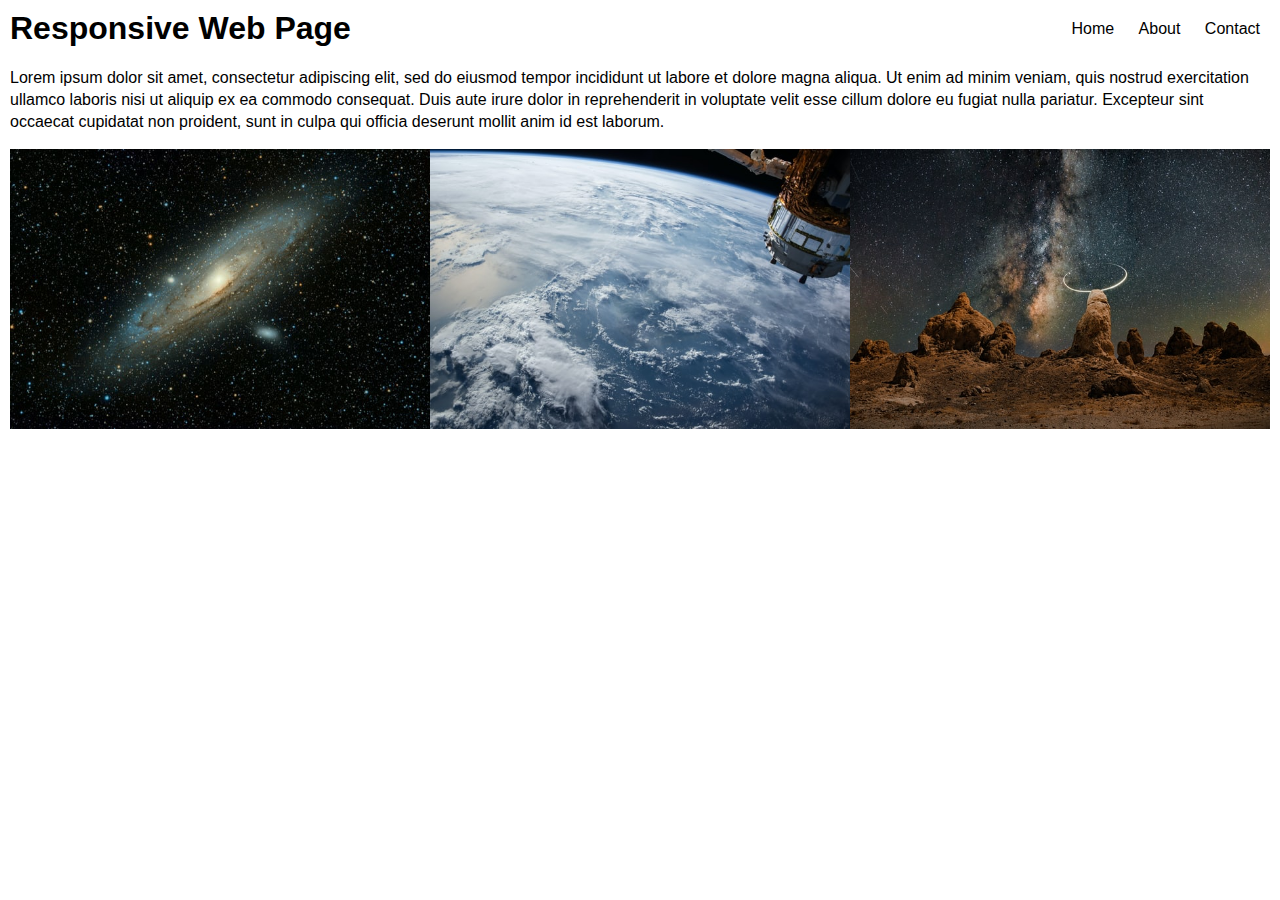
<file: L05/exercise1.html>
<!DOCTYPE html>
<html lang="en">

    <head>
        <meta charset="UTF-8">
        <!-- TODO 1: Add viewport here -->
        <meta name="viewport" content="width=device-width, initial-scale=1.0">
        <title>Responsive Web Page</title>
        <style>
            body {
                margin: 0;
                font-family: Arial, Helvetica, sans-serif;
                font-size: 16px;
                padding: 10px;
            }

            header {
                display: inline-block;
                width: 100%;
            }

            h1 {
                float: left;
                margin: 0;
            }

            nav {
                float: right;
                margin-top: 10px;
            }

            nav a {
                text-decoration: none;
                color: black;
                padding: 0 10px;
            }

            main {
                line-height: 22px;
            }

            img {
                /* TODO 2: Set the image width so that the 3 images fit in 1 row and fills the browser width */
                width: 33.33%;
                height: auto;
                float: left;
                box-sizing: border-box;
            }

            /* TODO 3: Add CSS media queries for smaller screens */
            @media only screen and (max-width: 768px) {

                /* TODO 4: Center logo */
                h1 {
                    text-align: center;
                    float: none;
                }

                /* TODO 5: Shift navigation below logo, add a black background and center all nav items */
                nav {
                    float: none;
                    text-align: center;
                    background-color: black;
                    margin: 10px 0;
                    padding: 10px 0;
                }

                nav a {
                    display: inline-block; /*Make the nav bar from vertical(block) to horizontal(inline-block).*/
                    padding: 10px;
                    color: white;
                }

                /* TODO 6: Stack the 3 images in 1 column */
                img {
                    width: 100%;
                }

                /* TODO 7: Hide the video */
                iframe {
                    display: none;
                }
            }
        </style>
    </head>

    <body>
        <header>
            <h1>Responsive Web Page</h1>
            <nav>
                <a href="#">Home</a>
                <a href="#">About</a>
                <a href="#">Contact</a>
            </nav>
        </header>

        <main>
            <section>
                <p>Lorem ipsum dolor sit amet, consectetur adipiscing elit, sed do eiusmod tempor incididunt ut labore et
                    dolore magna aliqua. Ut enim ad minim veniam, quis nostrud exercitation ullamco laboris nisi ut aliquip
                    ex ea commodo consequat. Duis aute irure dolor in reprehenderit in voluptate velit esse cillum dolore eu
                    fugiat nulla pariatur. Excepteur sint occaecat cupidatat non proident, sunt in culpa qui officia
                    deserunt mollit anim id est laborum.</p>
            </section>

            <section>
                <img src="images/1.jpg" width="300"><img src="images/2.jpg" width="300"><img src="images/3.jpg" width="300">
            </section>

            <section>
                <iframe width="560" height="315" src="https://www.youtube.com/embed/HCDVN7DCzYE"
                        title="YouTube video player" frameborder="0"
                        allow="accelerometer; autoplay; clipboard-write; encrypted-media; gyroscope; picture-in-picture"
                        allowfullscreen></iframe>
            </section>
        </main>
    </body>

</html>
</file>
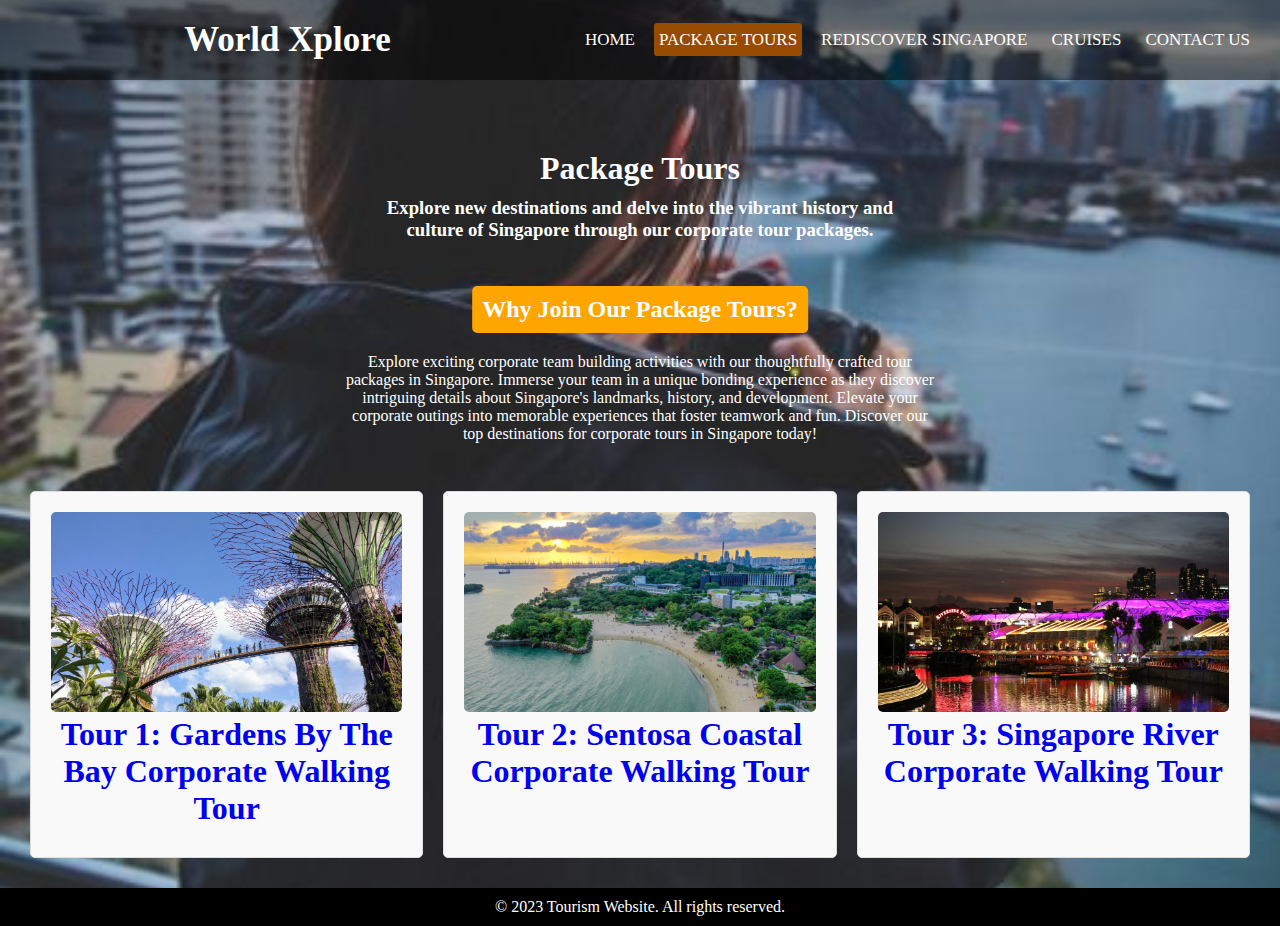
<file: L05/packageTours.html>
<!DOCTYPE html>
<!--
To change this license header, choose License Headers in Project Properties.
To change this template file, choose Tools | Templates
and open the template in the editor.
-->
<html>
    <head>
        <title>Package Tours</title>
        <meta charset="UTF-8">
        <meta name="viewport" content="width=device-width, initial-scale=1.0">
        <link rel="stylesheet" type="text/css" href="websiteStyleSheets.css"/>
        <link rel="stylesheet" href="https://cdnjs.cloudflare.com/ajax/libs/font-awesome/5.15.3/css/all.min.css">
    </head>
    <body class="package-tours-page">
        <nav>
            <input type="checkbox" id="check">
            <label for="check" class="checkbtn">
                <i class="fas fa-bars"></i>
            </label>
            <label class="logo">World Xplore</label>
            <ul class="menu">
                <li><a href="website.html">Home</a></li>
                <li class="dropdown active">
                    <a href="packageTours.html" class="dropbtn">Package Tours</a>
                    <div class="dropdown-content">
                        <a href="tour1.html">Tour 1</a>
                        <a href="tour2.html">Tour 2</a>
                        <a href="tour3.html">Tour 3</a>
                    </div>
                </li>
                <li><a href="rediscoverSingapore.html">Rediscover Singapore</a></li>
                <li><a href="cruises.html">Cruises</a></li>
                <li><a href="contactUs.html">Contact Us</a></li>
            </ul>
        </nav>
        <header>
            <h1>Package Tours</h1>
            <h3>Explore new destinations and delve into the vibrant history and<br>culture of Singapore through our corporate tour packages.</h3>
            <br><br><br><br>
            <div class="attractions-bar">
                <h2>Why Join Our Package Tours?</h2>
            </div>
        </header>
        <main>
            <p>Explore exciting corporate team building activities with our thoughtfully crafted tour packages in Singapore.
                Immerse your team in a unique bonding experience as they discover intriguing details about Singapore's landmarks,
                history, and development. Elevate your corporate outings into memorable experiences that foster teamwork and fun.
                Discover our top destinations for corporate tours in Singapore today!</p>
            <br>
            <section>
                <article><img src="gardensByTheBayCorporateWalkingTour.jpg" width="300">
                    <h1><a href="tour1.html">Tour 1: Gardens By The Bay Corporate Walking Tour</a></h1></article>
                <article><img src="sentosaCoastalCorporateWalkingTour.png" width="300">
                    <h1><a href="tour2.html">Tour 2: Sentosa Coastal Corporate Walking Tour</a></h1></article>
                <article><img src="singaporeRiverCorporateWalkingTour.jpg" width="300">
                    <h1><a href="tour3.html">Tour 3: Singapore River Corporate Walking Tour</a></h1></article>
            </section>
            <footer>
                <p>&copy; 2023 Tourism Website. All rights reserved.</p>
            </footer>
        </main>
    </body>
</html>
</file>
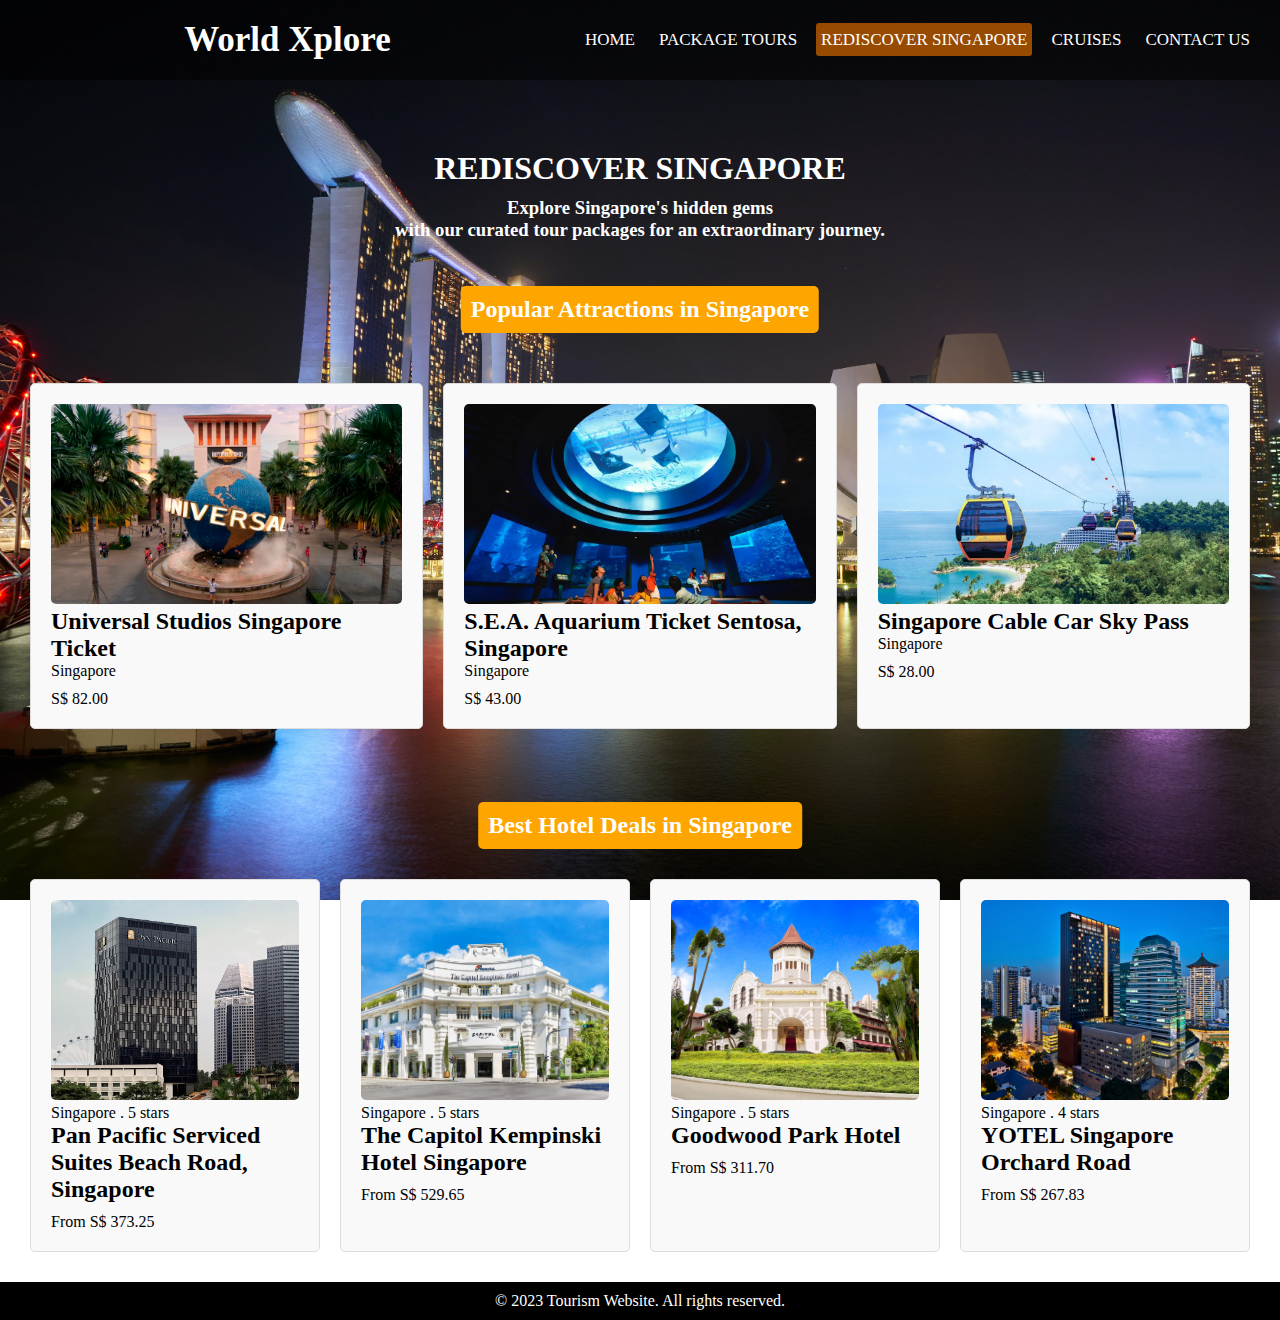
<file: L05/rediscoverSingapore.html>
<!DOCTYPE html>
<!--
To change this license header, choose License Headers in Project Properties.
To change this template file, choose Tools | Templates
and open the template in the editor.
-->
<html>
    <head>
        <title>Rediscover Singapore</title>
        <meta charset="UTF-8">
        <meta name="viewport" content="width=device-width, initial-scale=1.0">
        <link rel="stylesheet" type="text/css" href="websiteStyleSheets.css"/>
        <link rel="stylesheet" href="https://cdnjs.cloudflare.com/ajax/libs/font-awesome/5.15.3/css/all.min.css">
    </head>
    <body class="rediscover-singapore">
        <nav>
            <input type="checkbox" id="check">
            <label for="check" class="checkbtn">
                <i class="fas fa-bars"></i>
            </label>
            <label class="logo">World Xplore</label>
            <ul class="menu">
                <li><a href="website.html">Home</a></li>
                <li class="dropdown">
                    <a href="packageTours.html" class="dropbtn">Package Tours</a>
                    <div class="dropdown-content">
                        <a href="tour1.html">Tour 1</a>
                        <a href="tour2.html">Tour 2</a>
                        <a href="tour3.html">Tour 3</a>
                    </div>
                </li>
                <li class="active"><a href="rediscoverSingapore.html">Rediscover Singapore</a></li>
                <li><a href="cruises.html">Cruises</a></li>
                <li><a href="contactUs.html">Contact Us</a></li>
            </ul>
        </nav>
        <header>
            <h1>REDISCOVER SINGAPORE</h1>
            <h3>Explore Singapore's hidden gems<br>with our curated tour packages for an extraordinary journey.</h3>
            <br><br><br><br>
            <div class="attractions-bar">
                <h2>Popular Attractions in Singapore</h2>
            </div>
        </header>
        <main>
            <section>
                <article>
                    <img src="universalStudios.png" alt="Universal Studios">
                    <h2>Universal Studios Singapore Ticket</h2>
                    <p>Singapore</p>
                    <p class="price">S$ 82.00</p>
                </article>

                <article>
                    <img src="seaAquarium.png" alt="Sea Aquarium Sentosa">
                    <h2>S.E.A. Aquarium Ticket Sentosa, Singapore</h2>
                    <p>Singapore</p>
                    <p class="price">S$ 43.00</p>
                </article>

                <article>
                    <img src="cableCar.png" alt="Cable Car">
                    <h2>Singapore Cable Car Sky Pass</h2>
                    <p>Singapore</p>
                    <p class="price">S$ 28.00</p>
                </article>
            </section>

            <header>
                <div class="attractions-bar">
                    <h2>Best Hotel Deals in Singapore</h2>
                </div>
            </header>


            <section>
                <article>
                    <img src="panPacific.jpg" alt="Pan Pacific">
                    <p>Singapore . 5 stars</p>
                    <h2>Pan Pacific Serviced Suites Beach Road, Singapore</h2>
                    <p class="price">From S$ 373.25</p>
                </article>

                <article>
                    <img src="capitolKempinskiHotel.jpg" alt="Capitol Kempinski Hotel">
                    <p>Singapore . 5 stars</p>
                    <h2>The Capitol Kempinski Hotel Singapore</h2>
                    <p class="price">From S$ 529.65</p>
                </article>

                <article>
                    <img src="goodwoodPark.jpg" alt="Goodwood Park Hotel">
                    <p>Singapore . 5 stars</p>
                    <h2>Goodwood Park Hotel</h2>
                    <p class="price">From S$ 311.70</p>
                </article>

                <article>
                    <img src="yotel.jpg" alt="Yotel">
                    <p>Singapore . 4 stars</p>
                    <h2>YOTEL Singapore Orchard Road</h2>
                    <p class="price">From S$ 267.83</p>
                </article>
            </section>
            <footer>
                <p>&copy; 2023 Tourism Website. All rights reserved.</p>
            </footer>
        </main>
    </body>
</html>
</file>
<file: L05/websiteStyleSheets.css>
* {
    padding: 0px;
    margin: 0px;
    text-decoration: none;
    list-style: none;
    box-sizing: border-box;
}
body {
    font-family: montserrat;
    overflow: auto;
}
body.rediscover-singapore {
    background: url('singapore.jpg') no-repeat center center fixed;
    background-size: cover;
}
body.package-tours-page {
    background: url('packageTours.jpeg') no-repeat center center fixed;
    background-size: cover;
}
header {
    background-color: transparent;
    color: #fff;
    text-align: center;
    padding: 20px;
    margin-top: 50px;
    position: relative;
}
main {
    margin-top: 20px;
}
section {
    display: flex;
    justify-content: space-around;
    padding: 20px;
}
article {
    flex: 1;
    margin: 10px;
    padding: 20px;
    border: 1px solid #ddd;
    border-radius: 5px;
    background-color: #f9f9f9;
    transition: transform 0.3s;
}
article img {
    width: 100%;
    height: 200px;
    object-fit: cover;
    border-radius: 5px;
}
.attractions-bar {
    background-color: orange;
    padding: 10px;
    position: absolute;
    left: 50%;
    transform: translateX(-50%);
    bottom: 0;
    border-radius: 5px;
}
footer {
    background-color: #000000;
    color: #fff;
    text-align: center;
    padding: 10px;
}
.video-container {
    position: fixed;
    top: 0;
    left: 0;
    width: 100%;
    height: 100vh;
    z-index: -1;
}
video {
    object-fit: cover;
    width: 100%;
    height: 100%;
}
nav {
    background: rgba(0, 0, 0, 0.5);
    height: 80px;
    width: 100%;
    text-align: center;
    z-index: 3;
}
label.logo{
    color: white;
    font-size: 35px;
    line-height: 80px;
    padding: 0 100px;
    font-weight: bold;
}
nav ul{
    float: right;
    margin-right: 20px;
}
nav ul li {
    display: inline-block;
    line-height: 80px;
    margin: 0 5px;
}
nav ul li a{
    color: white;
    font-size: 17px;
    padding: 7px 5px;
    border-radius: 3px;
    text-transform: uppercase;
}
a:hover{
    background: purple;
    transition: 0.5s;
}
.dropdown {
    position: relative;
    display: inline-block;
}
.dropbtn {
    color: white;
    font-size: 17px;
    padding: 7px 5px;
    border-radius: 3px;
    text-transform: uppercase;
}
.dropdown-content {
    display: none;
    position: absolute;
    background: rgba(0, 0, 0, 0.5);
    min-width: 160px;
    box-shadow: 0px 8px 16px 0px rgba(0,0,0,0.2);
    z-index: 1;
    border-radius: 0px 0px 20px 20px;
}
.dropdown-content a {
    color: white;
    padding: 12px 16px;
    text-decoration: none;
    display: block;
}
.dropdown-content a:hover {
    background-color: purple;
    border-radius: 20px;
}
.dropdown:hover .dropdown-content {
    display: block;
}
article:hover {
    transform: scale(1.05);
    transition: transform 0.3s;
}
.active a {
    background: #964B00;
    color: white;
}

.container{
    width: 80%;
    margin: 50px auto;
}
.contact-box{
    background: #fff;
    display: flex;
}
.contact-left{
    flex-basis: 60%;
    padding: 40px 60px;
}
.contact-right{
    flex-basis: 40%;
    padding: 40px;
    background: #d3d3d3;
    color: #000000;
}
h1{
    margin-bottom: 10px;
}
.container h4{
    margin-bottom: 40px;
}
.input-row{
    display: flex;
    justify-content: space-between;
    margin-bottom: 20px;
}
.input-row .input-group{
    flex-basis: 45%;
}
input{
    width: 100%;
    border: none;
    border-bottom: 1px solid #ccc;
    outline: none;
    padding-bottom: 5px;
}
textarea{
    width: 100%;
    border: 1px solid #ccc;
    outline: none;
    padding: 10px;
    box-sizing: border-box;
    margin-top: 5px;
}
/*label{
    margin-bottom: 6px;
    display: block;
    color: #1c00b5;
}*/
button{
    background: #000000;
    width: 100px;
    border: none;
    outline: none;
    color: #fff;
    height: 35px;
    border-radius: 30px;
    margin-top: 20px;
    box-shadow: 0px 5px 15px 0px rgba(0,0,0,1);
}
.contact-left h3{
    color: #000000;
    font-weight: 600;
    margin-bottom: 30px;
}
.contact-right h3{
    font-weight: 600;
    margin-bottom: 30px;
}
tr td:first-child{
    padding-right: 20px;
}
tr td{
    padding-top: 20px;
}
.price {
    margin-top: 10px;
    color: #000;
}
body.package-tours-page main {
    text-align: center;
}

body.package-tours-page main p {
    margin: 0 auto;
    max-width: 600px;
    color: white;
}
.bar {
    background-color: gray;
    color: white;
    padding: 10px;
    bottom: 0;
    border-radius: 5px;
    margin-top: 20px; 
}
body.tour .container img {
    border-radius: 10px;
    overflow: hidden;
}
.checkbtn{
    font-size: 30px;
    color: white;
    float: right;
    line-height: 80px;
    margin-right: 40px;
    cursor: pointer;
    display: none;
}
#check{
    display: none;
}
body.package-tours-page main section article a:hover {
    background-color: pink;
    transition: background-color 0.5s;
}
@media screen and (max-width: 768px) {
    label.logo{
        font-size: 30px;
        padding-left: 50px;
    }
    nav {
        z-index: 2;
    }
    nav ul li{
        display: block;
        margin: 20px 0;
        line-height: 30px;
        background-color: black;
        border-radius: 5px;
    }
    nav ul li a{
        font-size: 16px;
    }
    .video-container {
        display: none;
    }
    body {
        background: url('Ocean.png') no-repeat center center fixed;
        background-size: cover;
    }
    header h1 {
        font-size: 24px;
        margin-top: 20px;
    }
    article {
        padding: 10px;
        margin: 10px 0;
        flex: none;
        width: 100%;
    }
    h2 {
        font-size: 1.2em;
        margin: 5px 0;
    }
    section {
        flex-direction: column;
        align-items: center;
    }
    .contact-box {
        flex-direction: column;
    }
    .input-row .input-group {
        flex-basis: 100%;
        margin-bottom: 10px;
    }
    .input-row {
        flex-direction: column; /* Stack items vertically */
        margin: 10px;
    }
    .checkbtn{
        display: block;
    }
    ul{
        position: fixed;
        width: 100%;
        height: 100vh;
        top: 80px;
        left: -100%;
        text-align: center;
        transition: all 0.5s;
        background: black;
        z-index: 3;
    }
    #check:checked ~ ul{
        left: 0;
    }
    .checkbtn{
        display: block;
    }
    #check:checked ~ ul{
        left: 0;
    }
}
</file>
